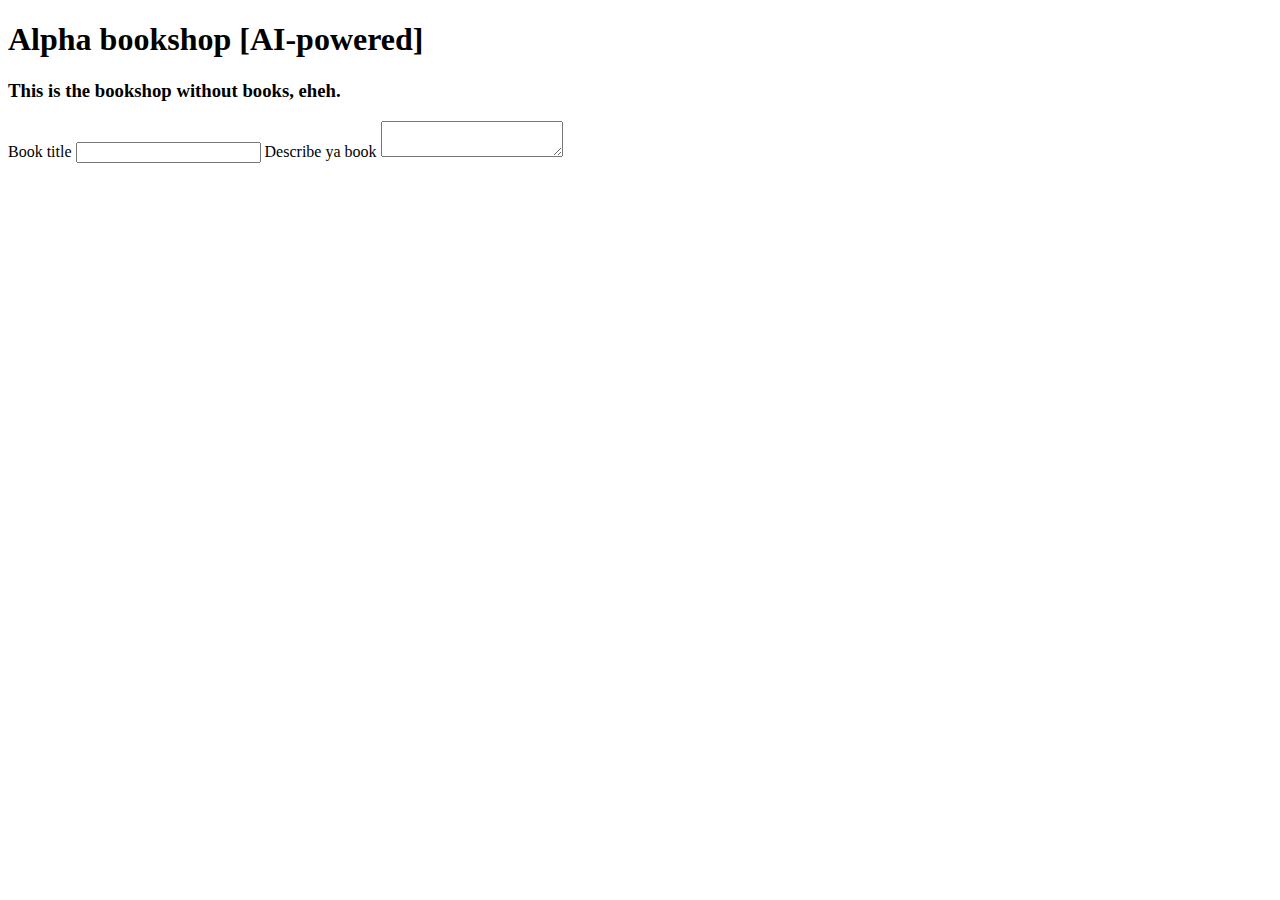
<file: templates/bookshop.html>
<!DOCTYPE html>
<html lang="en">
<head>
    <meta charset="UTF-8">
    <meta name="viewport" content="width=device-width, initial-scale=1.0">
    <title>Document</title>
</head>
<body>
    <h1>Alpha bookshop [AI-powered]</h1>
    <h3>This is the bookshop without books, eheh.</h3>
    <form>
        <label for="title">
            Book title
        </label>
        <input id="title">
        <label for="desc">
            Describe ya book
        </label>
        <textarea id="desc"></textarea>
    </form>
    </form>
</body>
</html>
</file>
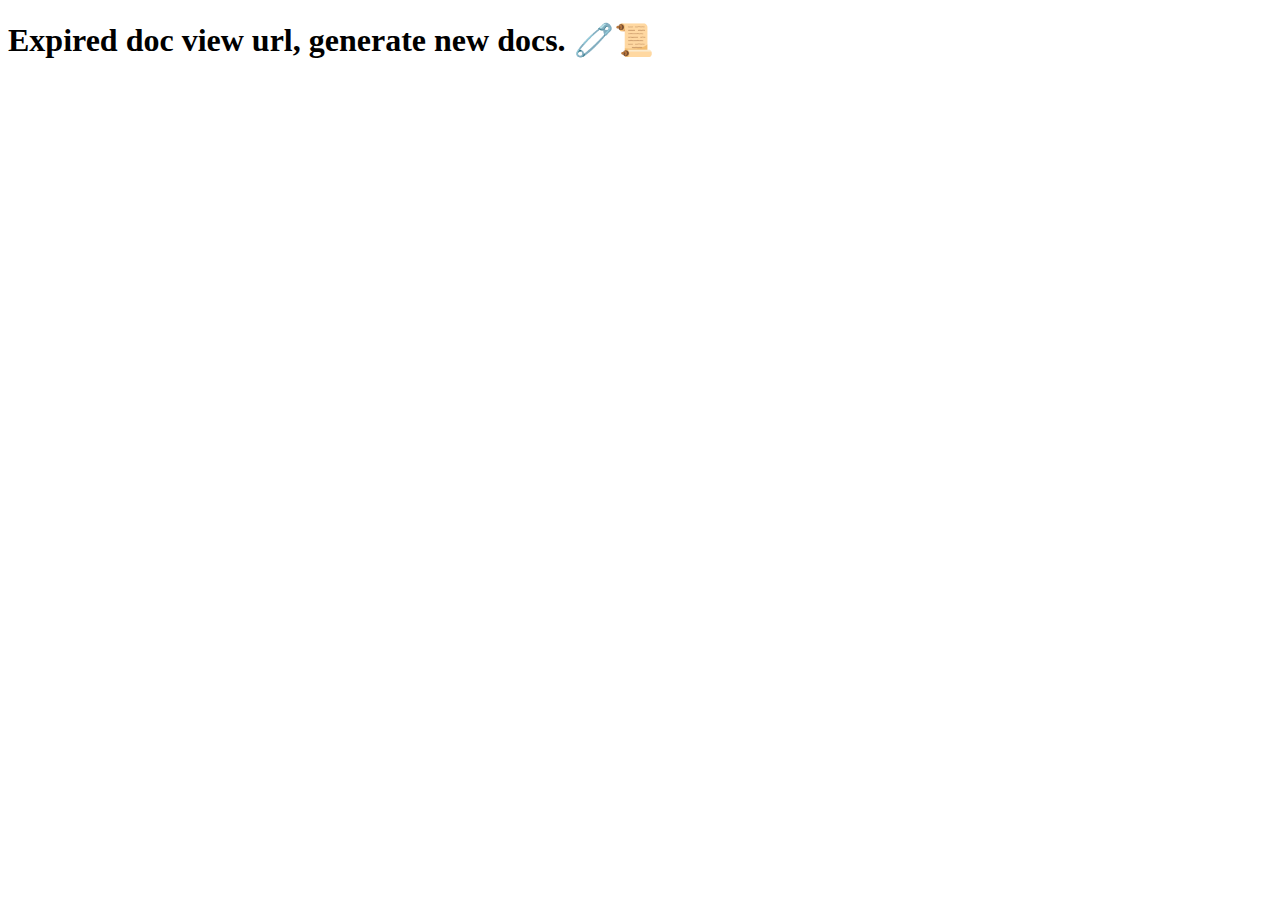
<file: templates/doc_error.html>
<!DOCTYPE html>
<html lang="en">
<head>
    <meta charset="UTF-8">
    <meta name="viewport" content="width=device-width, initial-scale=1.0">
    <title>Document</title>
</head>
<body>
    <h1>Expired doc view url, generate new docs. 🧷📜</h1>
</body>
</html>
</file>
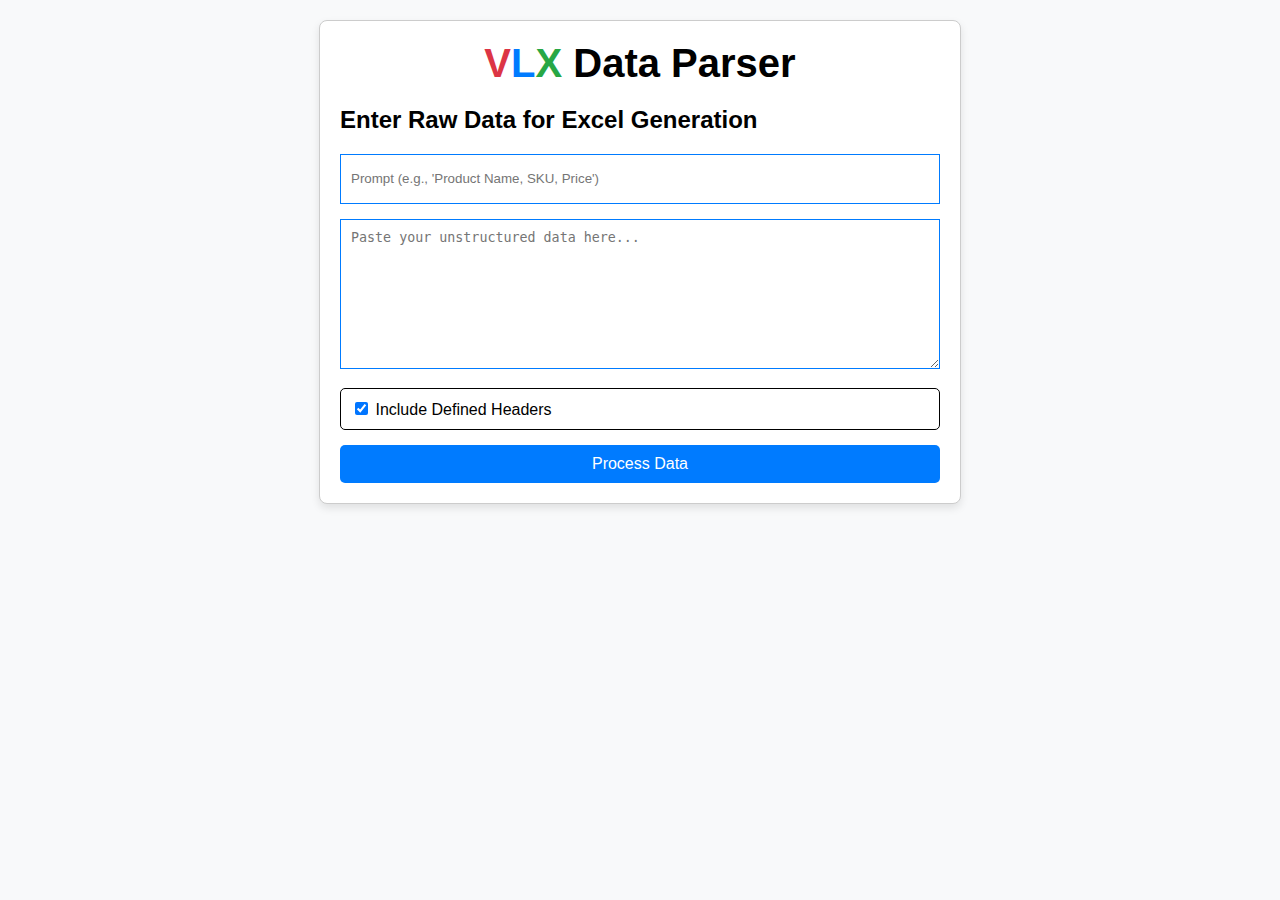
<file: templates/excel_maker.html>
<!DOCTYPE html>
<html lang="en">
<head>
    <meta charset="UTF-8">
    <meta name="viewport" content="width=device-width, initial-scale=1.0">
    <title>VLX Data Export Tool</title>
    <style>
        /* Define the Custom Colors for the Theme */
        :root {
            --color-blue: #007bff;   /* Blue */
            --color-red: #dc3545;    /* Red for Warnings */
            --color-green: #28a745;  /* Green for Success */
            --color-black: #000000;
            --color-light-gray: #f8f9fa;
        }

        body {
            font-family: Arial, sans-serif;
            margin: 20px;
            background-color: var(--color-light-gray);
        }

        .container {
            max-width: 600px;
            margin: 0 auto;
            padding: 20px;
            border-radius: 8px;
            box-shadow: 0 4px 8px rgba(0,0,0,0.1);
            background-color: #ffffff;
            border: 1px solid #ccc;
        }

        /* Custom Logo/Catching Part (VLX) - Corrected colors */
        .logo {
            font-size: 2.5em;
            font-weight: bold;
            margin-bottom: 20px;
            text-align: center;
        }

        /* V is Red, L is Blue, X remains Red as it was the original 'B' (Blue) */
        .logo .V { color: var(--color-red); } /* New V is Red */
        .logo .L { color: var(--color-blue); } /* New L is Blue */
        .logo .X { color: var(--color-green); } /* X is Green (Success) */

        /* Input and Button Styling */
        textarea {
            width: 100%;
            min-height: 150px;
            padding: 10px;
            margin-bottom: 15px;
            border: 1px solid var(--color-blue); /* Blue border for data input */
            box-sizing: border-box;
            resize: vertical;
        }
        input[type="text"] { /* Target the prompt input specifically */
            width: 100%;
            height: 50px; /* Use height for single line input for consistency */
            padding: 10px;
            margin-bottom: 15px;
            border: 1px solid var(--color-blue); /* Blue border for data input */
            box-sizing: border-box;
        }
        button {
            padding: 10px 20px;
            font-size: 1em;
            cursor: pointer;
            border: none;
            border-radius: 5px;
            transition: background-color 0.3s;
            display: block;
            width: 100%;
        }

        /* Initial Submit Button (Blue) */
        #submitButton {
            background-color: var(--color-blue);
            color: white;
        }

        #submitButton:hover {
            background-color: #0056b3;
        }

        /* Dynamic Download Button (Green for Success) */
        #downloadButton {
            background-color: var(--color-green);
            color: white;
            display: none; /* Hidden until success */
            margin-top: 15px; /* Add margin to separate from submit or notification */
        }

        #downloadButton:hover {
            background-color: #1e7e34;
        }

        /* Notification Area Styling */
        .notification {
            padding: 10px;
            margin-top: 15px;
            border-radius: 5px;
            text-align: center;
            display: none;
            font-weight: bold;
        }

        .notification.success {
            background-color: rgba(40, 167, 69, 0.2); /* Light Green background */
            color: var(--color-green);
        }

        .notification.warning {
            background-color: rgba(220, 53, 69, 0.2); /* Light Red background */
            color: var(--color-red);
        }

        /* Checkbox Border Lines (Black) */
        .checkbox-group {
            border: 1px solid var(--color-black); 
            padding: 10px;
            margin-bottom: 15px;
            border-radius: 5px;
        }

        .checkbox-group label {
            color: var(--color-black); /* Black text for checkbox labels */
        }
    </style>
    <link rel="icon" type="image/svg+xml" href="[data-uri]" />
</head>
<body>
    <div class="container">
        <div class="logo">
            <span class="V">V</span><span class="L">L</span><span class="X">X</span> Data Parser
        </div>
        
        <h2>Enter Raw Data for Excel Generation</h2>
        
        <input placeholder="Prompt (e.g., 'Product Name, SKU, Price')" id="prompt" type="text">
        <textarea id="rawData" placeholder="Paste your unstructured data here..."></textarea>

        <div class="checkbox-group">
            <label><input type="checkbox" id="includeHeaders" checked> Include Defined Headers</label>
        </div>
        
        <button id="submitButton">Process Data</button>
        
        <a id="downloadButtonLink" style="text-decoration: none;">
            <button id="downloadButton">Download Excel File</button>
        </a>

        <div id="notificationArea" class="notification"></div>
    </div>

    <script>
        document.getElementById('submitButton').addEventListener('click', async () => {
    
            const rawData = document.getElementById('rawData').value;
            const prompt = document.getElementById('prompt').value;
            const notificationArea = document.getElementById('notificationArea');
            const submitButton = document.getElementById('submitButton');
            
            const downloadButton = document.getElementById('downloadButton');
            if (downloadButton) downloadButton.style.display = 'none'; 
    
            // 1. Basic Validation 
            if (!rawData.trim() || !prompt.trim()) {
                notificationArea.textContent = 'Warning: Please fill in both the Prompt and Raw Data fields.';
                notificationArea.className = 'notification warning';
                notificationArea.style.display = 'block';
                return; 
            }
    
            // Reset UI and prepare for processing
            notificationArea.style.display = 'none';
            submitButton.disabled = true;
            submitButton.textContent = 'Processing...';
    
            // Show "Processing" message
            notificationArea.textContent = 'Processing... Please wait.';
            notificationArea.className = 'notification'; 
            notificationArea.style.display = 'block';
    
            const payload = {
                data: rawData,
                prompt: prompt
            };
            
            try {
                const response = await fetch('https://vlx-excel.onrender.com/get_excel_data', {
                    method: 'POST',
                    headers: {
                        'Content-Type': 'application/json' 
                    },
                    body: JSON.stringify(payload)
                });
    
                // 2. Handle non-200 responses (Server/AI failure)
                if (!response.ok) {
                    // If this is still failing, the server/middleware is sending bad data
                    // We rely ONLY on the status code and status text provided by the browser.
                    const errorMessage = `Server Error: ${response.statusText || response.status}. The file could not be generated.`;
                    throw new Error(errorMessage);
                }
                
                // --- Direct File Download Logic (Success Path) ---
                
                // OPTIONAL BUT RECOMMENDED: Validate Content-Type for a successful response
                const contentType = response.headers.get('Content-Type');
                if (contentType && !contentType.includes('application/vnd.openxmlformats-officedocument.spreadsheetml.sheet') && !contentType.includes('application/octet-stream')) {
                    // If it's a 200 OK, but the content type isn't a file, try reading it as text for a hidden error message.
                    // We clone the response to read it as text without affecting the original blob reading path.
                    const textResponse = await response.clone().text();
                    throw new Error(`Server returned unexpected data type: ${contentType}. Content: ${textResponse.substring(0, 50)}...`);
                }
                
    
                // 3. Extract the file name from the Content-Disposition header
                const contentDisposition = response.headers.get('Content-Disposition');
                let filename = 'data_export.xlsx'; 
                if (contentDisposition) {
                    const matches = contentDisposition.match(/filename="?(.+)"?$/i);
                    if (matches && matches[1]) {
                        filename = decodeURIComponent(matches[1].replace(/['"]/g, ''));
                    }
                }
    
                // 4. Get the file contents as a Blob (binary data stream)
                const blob = await response.blob(); 
                
                // 5. Create a temporary URL and trigger the download
                const url = window.URL.createObjectURL(blob);
                const a = document.createElement('a');
                a.style.display = 'none';
                a.href = url;
                a.download = filename; 
                document.body.appendChild(a);
                a.click(); 
    
                // 6. Clean up and provide success feedback
                window.URL.revokeObjectURL(url); 
                
                notificationArea.textContent = `Success! File "${filename}" is downloading now. 🎉`;
                notificationArea.className = 'notification success';
    
            } catch (error) {
                // CATCH BLOCK REVISION: Check if the error is the exact "PK" binary/JSON conflict
                let displayMessage = error.message;
    
                // This is the failsafe to catch the specific binary/JSON conflict that might happen during stream reading
                if (displayMessage.includes("Unexpected token 'P'") && displayMessage.includes('is not valid JSON')) {
                    displayMessage = 'File download failed due to a server response format error. The server may have sent file data when an error was expected. Check server logs.';
                }
    
                notificationArea.textContent = 'Error: ' + displayMessage;
                notificationArea.className = 'notification warning';
            } finally {
                // 7. Restore submit button state
                notificationArea.style.display = 'block';
                submitButton.disabled = false;
                submitButton.textContent = 'Process Data';
            }
        });
    </script>
</html>
</file>
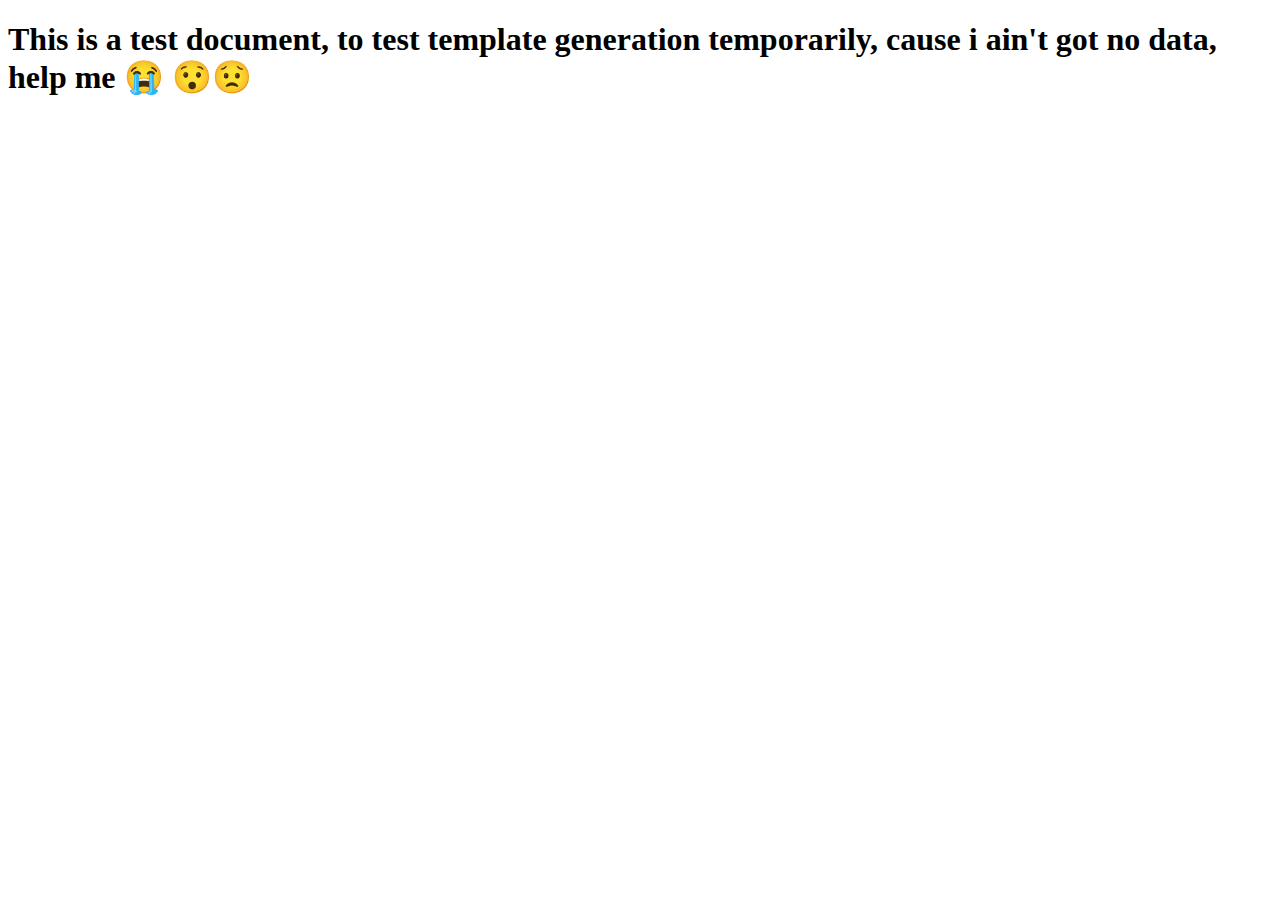
<file: templates/test_template.html>
<!DOCTYPE html>
<html lang="en">
<head>
    <meta charset="UTF-8">
    <meta name="viewport" content="width=device-width, initial-scale=1.0">
    <title>Document</title>
</head>
<body>
    <h1>This is a test document, to  test template generation temporarily, cause i ain't got no data, help me 😭 😯😟 </h1>
    <h1></h1>
</body>
</html>
</file>
